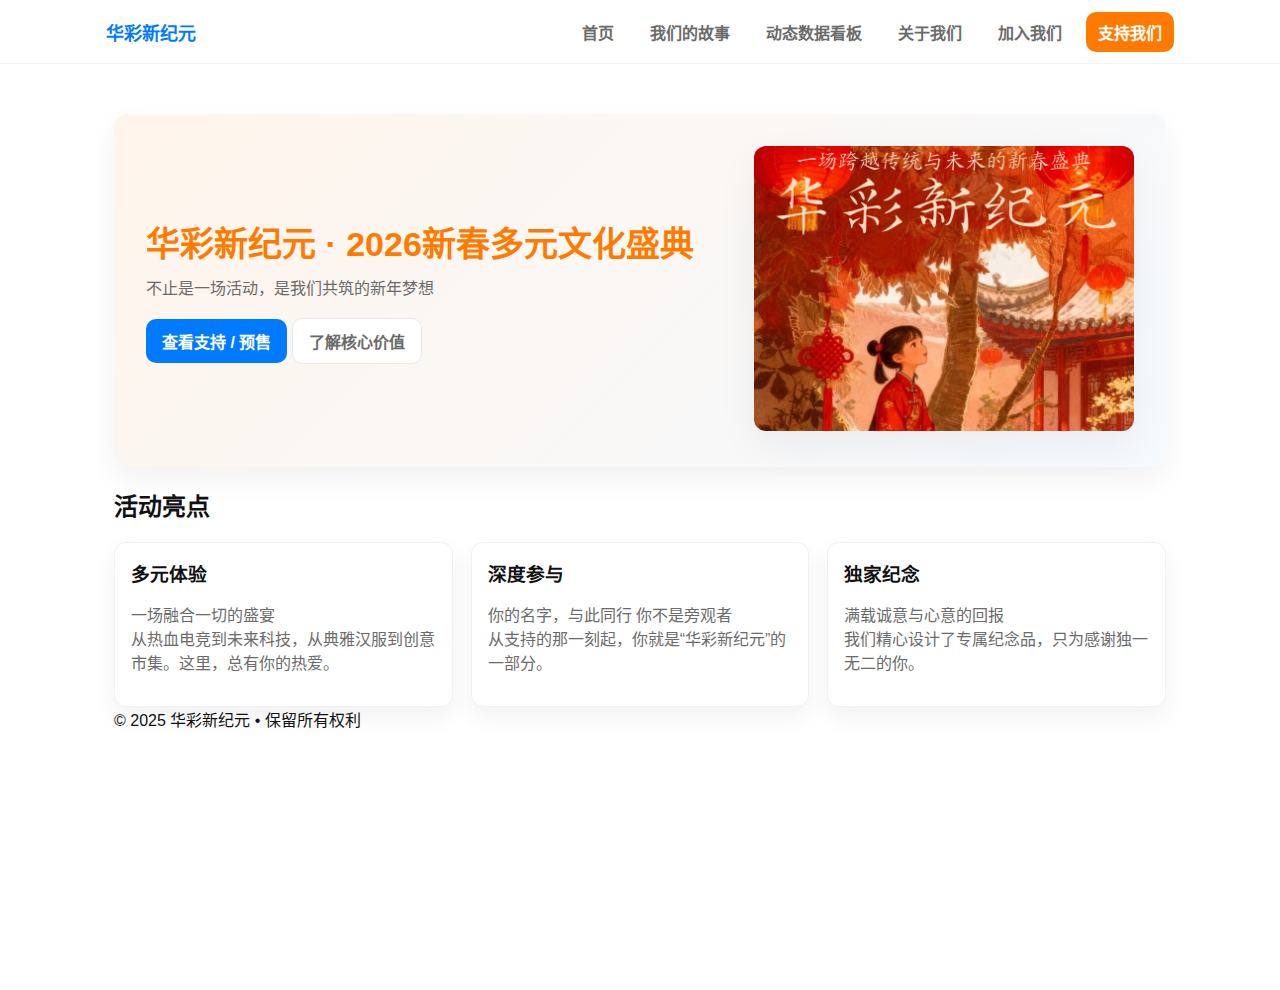
<file: index.html>
<!doctype html>
<html lang="zh-CN">
<head>
    <meta charset="utf-8" />
    <meta name="viewport" content="width=device-width,initial-scale=1" />
    <title>华彩新纪元</title>
    <link rel="stylesheet" href="assets/css/style.css" />
    <script src="assets/js/main.js" defer></script>
</head>
<body>
    <header class="topbar">
        <div class="container topbar-inner">
            <div class="brand">华彩新纪元</div>

            <nav class="nav" aria-label="主导航">
                <a href="index.html" class="nav-link">首页</a>
                <a href="core.html" class="nav-link">我们的故事</a>
                <a href="dashboard.html" class="nav-link">动态数据看板</a>
                <a href="join.html" class="nav-link">关于我们</a>
                <a href="about.html" class="nav-link">加入我们</a>
                <a href="support.html" class="nav-link primary">支持我们</a>
            </nav>

            <button id="nav-toggle" class="nav-toggle" aria-label="打开导航">☰</button>
        </div>
    </header>

    <main class="container main">
        <section class="hero">
            <div class="hero-text">
                <h1>华彩新纪元 · 2026新春多元文化盛典</h1>
                <p class="lead">不止是一场活动，是我们共筑的新年梦想</p>
                <div class="hero-actions">
                    <a class="btn btn-primary" href="support.html">查看支持 / 预售</a>
                    <a class="btn btn-ghost" href="core.html">了解核心价值</a>
                </div>
            </div>
            <div class="hero-image">
                <img src="assets/img/theme.png" alt="活动占位图" />
            </div>
        </section>

        <section class="features" aria-labelledby="features-title">
            <h2 id="features-title">活动亮点</h2>
            <div class="grid">
                <article class="card">
                    <h3>多元体验</h3>
                    <p class="muted">一场融合一切的盛宴<br>从热血电竞到未来科技，从典雅汉服到创意市集。这里，总有你的热爱。</p>
                </article>
                <article class="card">
                    <h3>深度参与</h3>
                    <p class="muted">你的名字，与此同行 你不是旁观者<br>从支持的那一刻起，你就是“华彩新纪元”的一部分。</p>
                </article>
                <article class="card">
                    <h3>独家纪念</h3>
                    <p class="muted">满载诚意与心意的回报<br>我们精心设计了专属纪念品，只为感谢独一无二的你。</p>
                </article>
            </div>
        </section>

        <footer class="footer">
            © 2025 华彩新纪元 • 保留所有权利
        </footer>
    </main>
</body>

</html>
</file>
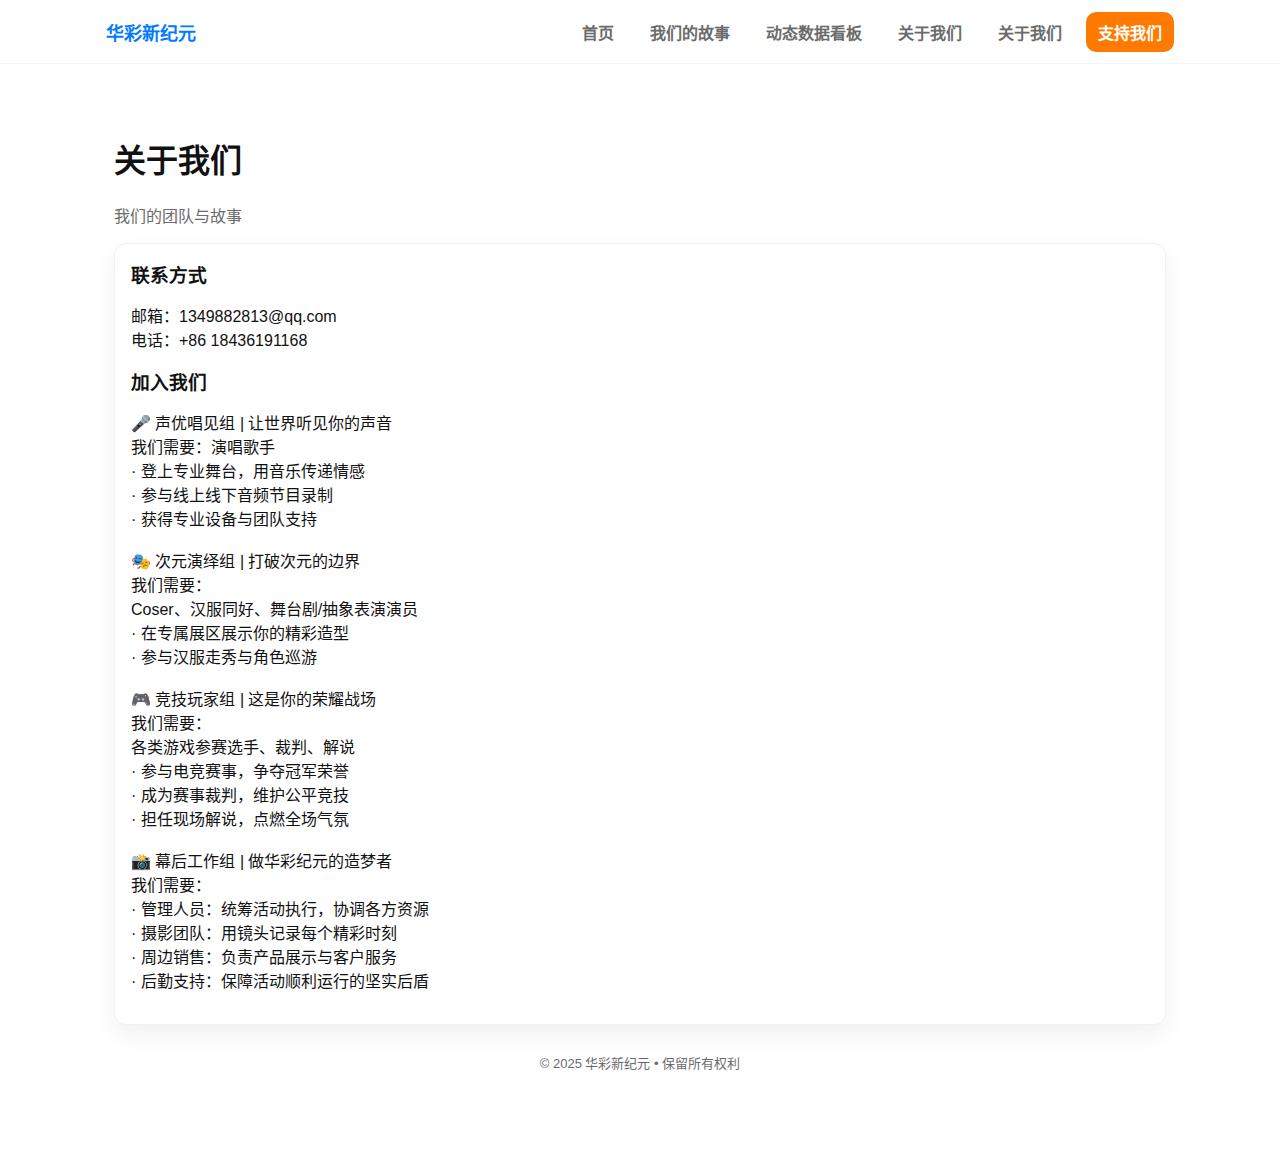
<file: about.html>
<!doctype html>
<html lang="zh-CN">
<head>
    <meta charset="utf-8" />
    <meta name="viewport" content="width=device-width,initial-scale=1" />
    <title>关于我们 - 华彩新纪元</title>
    <link rel="stylesheet" href="assets/css/style.css" />
    <script src="assets/js/main.js" defer></script>
<style>
    /* Footer */
.footer{margin-top:28px;color:var(--muted);font-size:13px;text-align:center;padding-bottom:40px}
</style>
</head>
<body>
    <header class="topbar">
        <div class="container topbar-inner">
            <div class="brand">华彩新纪元</div>
            <nav class="nav" aria-label="主导航">
                <a href="index.html" class="nav-link">首页</a>
                <a href="core.html" class="nav-link">我们的故事</a>
                <a href="dashboard.html" class="nav-link">动态数据看板</a>
                <a href="join.html" class="nav-link">关于我们</a>
                <a href="about.html" class="nav-link">关于我们</a>
                <a href="support.html" class="nav-link primary">支持我们</a>
                
            </nav>
            <button id="nav-toggle" class="nav-toggle" aria-label="打开导航">☰</button>
        </div>
    </header>

    <main class="container main">
        <section>
            <h1 class="page-title">关于我们</h1>
            <p class="muted">我们的团队与故事</p>

            <div class="card" style="margin-top:16px;">
                <h3>联系方式</h3>
                <p>邮箱：1349882813@qq.com<br>电话：+86 18436191168</p>
                <h3>加入我们</h3>
                <p>🎤 声优唱见组 | 让世界听见你的声音
                    <br>我们需要：演唱歌手
                    <br>· 登上专业舞台，用音乐传递情感
                    <br>· 参与线上线下音频节目录制<br>· 获得专业设备与团队支持
                    <br>
                    <br>🎭 次元演绎组 | 打破次元的边界
                    <br>我们需要：
                    <br>Coser、汉服同好、舞台剧/抽象表演演员
                    <br>· 在专属展区展示你的精彩造型
                    <br>· 参与汉服走秀与角色巡游
                    <br>
                    <br>🎮 竞技玩家组 | 这是你的荣耀战场
                    <br>我们需要：
                    <br>各类游戏参赛选手、裁判、解说
<br>· 参与电竞赛事，争夺冠军荣誉
<br>· 成为赛事裁判，维护公平竞技
<br>· 担任现场解说，点燃全场气氛
<br>
<br>📸 幕后工作组 | 做华彩纪元的造梦者
<br>我们需要：
<br>· 管理人员：统筹活动执行，协调各方资源
<br>· 摄影团队：用镜头记录每个精彩时刻
<br>· 周边销售：负责产品展示与客户服务
<br>· 后勤支持：保障活动顺利运行的坚实后盾</p>
            </div>
        </section>

        <footer class="footer">© 2025 华彩新纪元 • 保留所有权利</footer>
    </main>
</body>
</html>
</file>
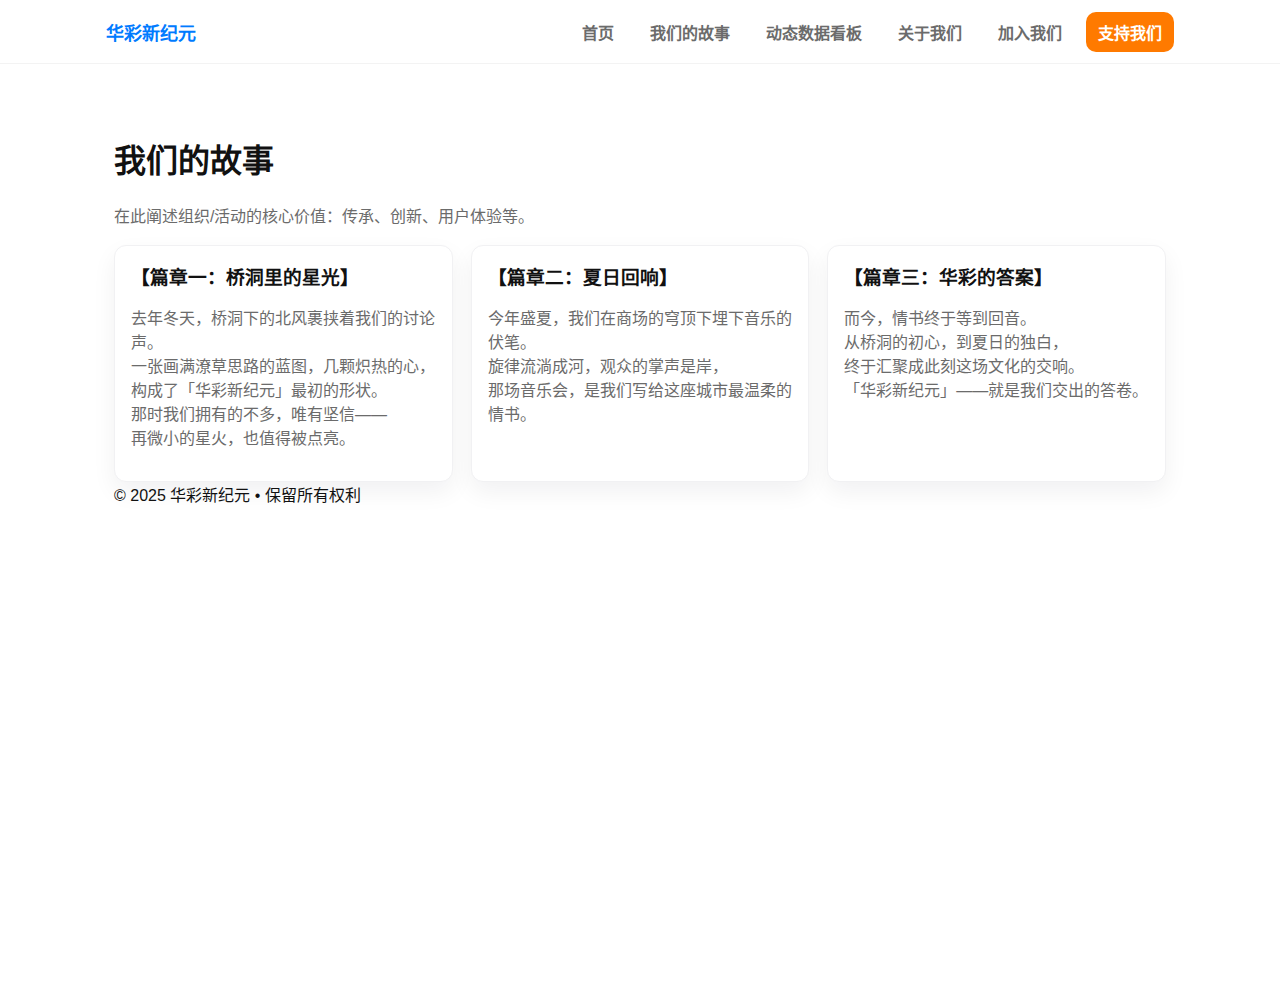
<file: core.html>
<!doctype html>
<html lang="zh-CN">
<head>
    <meta charset="utf-8" />
    <meta name="viewport" content="width=device-width,initial-scale=1" />
    <title>核心价值 - 华彩新纪元</title>
    <link rel="stylesheet" href="assets/css/style.css" />
    <script src="assets/js/main.js" defer></script>
</head>
<body>
    <header class="topbar">
        <div class="container topbar-inner">
            <div class="brand">华彩新纪元</div>
            <nav class="nav" aria-label="主导航">
                <a href="index.html" class="nav-link">首页</a>
                <a href="core.html" class="nav-link">我们的故事</a>
                <a href="dashboard.html" class="nav-link">动态数据看板</a>
                <a href="join.html" class="nav-link">关于我们</a>
                <a href="about.html" class="nav-link">加入我们</a>
                <a href="support.html" class="nav-link primary">支持我们</a>
            </nav>
            <button id="nav-toggle" class="nav-toggle" aria-label="打开导航">☰</button>
        </div>
    </header>

    <main class="container main">
        <section>
            <h1 class="page-title">我们的故事</h1>
            <p class="muted">在此阐述组织/活动的核心价值：传承、创新、用户体验等。</p>

            <div class="grid" style="margin-top:18px;">
                <article class="card"><h3>【篇章一：桥洞里的星光】</h3><p class="muted">
                    去年冬天，桥洞下的北风裹挟着我们的讨论声。
                    <br>一张画满潦草思路的蓝图，几颗炽热的心，
                    <br>构成了「华彩新纪元」最初的形状。
                    <br>那时我们拥有的不多，唯有坚信——
                    <br>再微小的星火，也值得被点亮。</p></article>
                <article class="card"><h3>【篇章二：夏日回响】</h3><p class="muted">今年盛夏，我们在商场的穹顶下埋下音乐的伏笔。
                     <br>旋律流淌成河，观众的掌声是岸，
                     <br>那场音乐会，是我们写给这座城市最温柔的情书。</p></article>
                <article class="card"><h3>【篇章三：华彩的答案】</h3><p class="muted">而今，情书终于等到回音。
                    <br>从桥洞的初心，到夏日的独白，
                    <br>终于汇聚成此刻这场文化的交响。
                    <br>「华彩新纪元」——就是我们交出的答卷。</p></article>
            </div>
        </section>



        <footer class="footer">© 2025 华彩新纪元 • 保留所有权利</footer>
    </main>
</body>
</html>
</file>
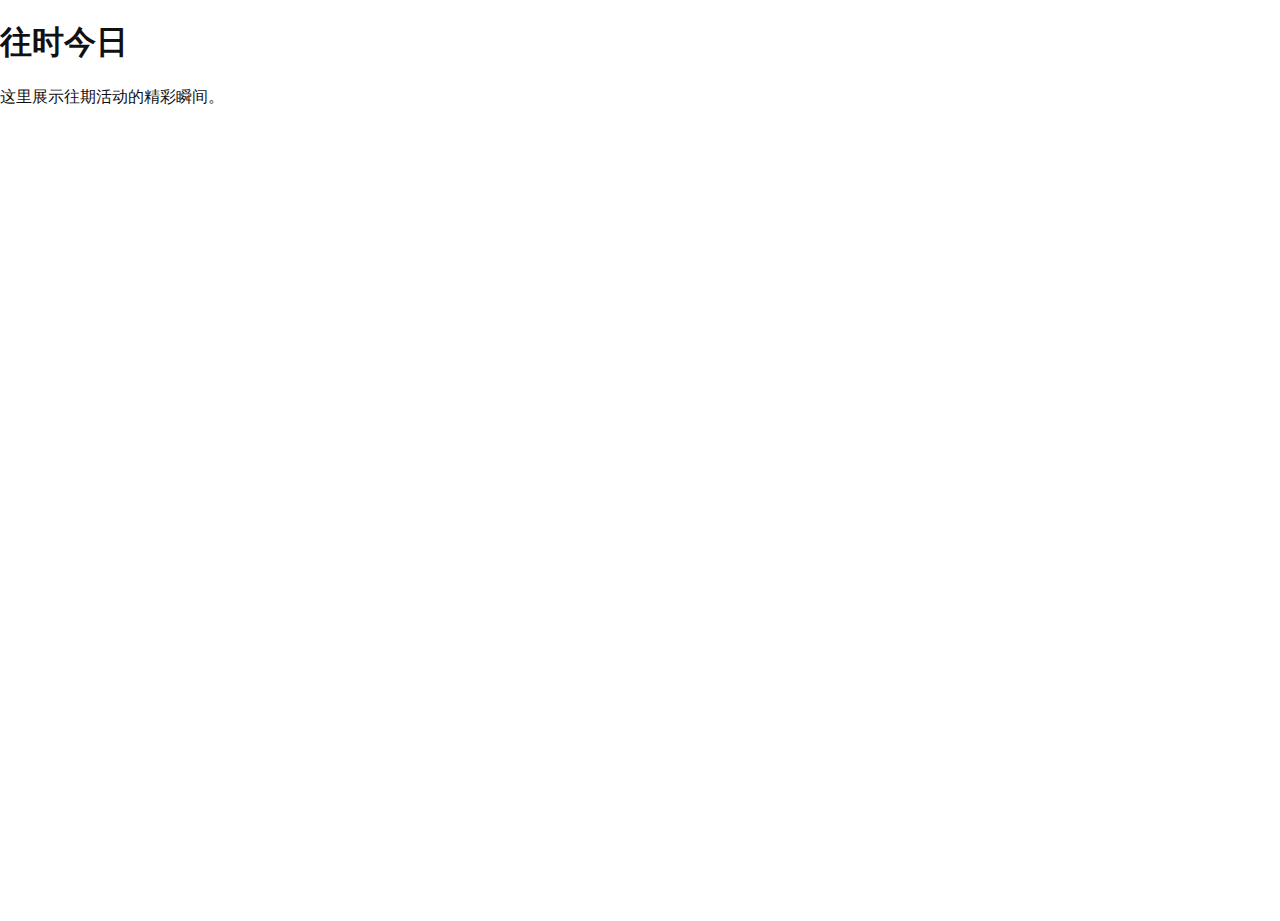
<file: gallery.html>
<!DOCTYPE html>
<html lang="zh">
<head>
<meta charset="UTF-8">
<title>往时今日 - 华彩新纪元</title>
<link rel="stylesheet" href="assets/css/style2.css">
</head>
<body>
<header><h1>往时今日</h1></header>
<main>
  <p>这里展示往期活动的精彩瞬间。</p>
  <div id="gallery"></div>
</main>
</body>
</html>
</file>
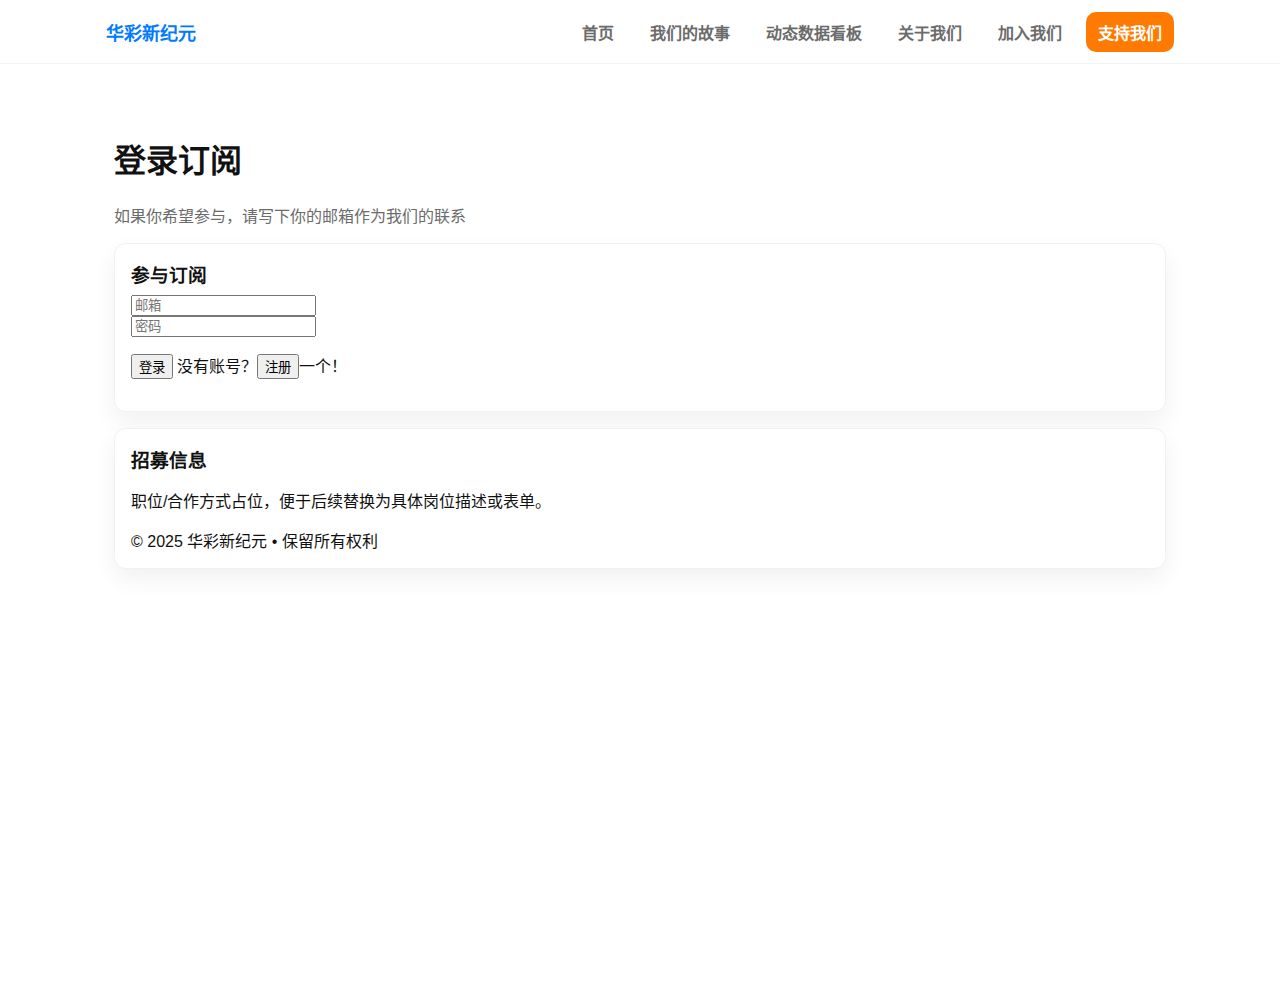
<file: join.html>
<!doctype html>
<html lang="zh-CN">
<head>
    <meta charset="utf-8" />
    <meta name="viewport" content="width=device-width,initial-scale=1" />
    <title>加入我们 - 华彩新纪元</title>
    <link rel="stylesheet" href="assets/css/style.css" />
    <script src="assets/js/main.js" defer></script>
</head>
<body>
    <header class="topbar">
        <div class="container topbar-inner">
            <div class="brand">华彩新纪元</div>
            <nav class="nav" aria-label="主导航">
                <a href="index.html" class="nav-link">首页</a>
                <a href="core.html" class="nav-link">我们的故事</a>
                <a href="dashboard.html" class="nav-link">动态数据看板</a>
                <a href="about.html" class="nav-link">关于我们</a>
                <a href="join.html" class="nav-link">加入我们</a>
                <a href="support.html" class="nav-link primary">支持我们</a>
            </nav>
            <button id="nav-toggle" class="nav-toggle" aria-label="打开导航">☰</button>
        </div>
    </header>

    <main class="container main">
        <section>
            <h1 class="page-title">登录订阅</h1>
            <p class="muted">如果你希望参与，请写下你的邮箱作为我们的联系</p>

            
 <div class="card" style="margin-top:16px;">
     <h3>参与订阅</h3>           
     <main>
<form id="login-form">
    <input id="login-email" placeholder="邮箱" required><br>
  <input id="login-password" type="password" placeholder="密码" required><br>
  <p><button type="submit">登录</button>         没有账号？<button type="register">注册</button>一个！</p>
</form>
            </div>
             </section> 
        <div class="card" style="margin-top:16px;">
                <h3>招募信息</h3>
                <p>职位/合作方式占位，便于后续替换为具体岗位描述或表单。</p>
            <div>     
        </section>
        <footer class="footer">© 2025 华彩新纪元 • 保留所有权利</footer>
    </main>
</body>
</html>
</file>
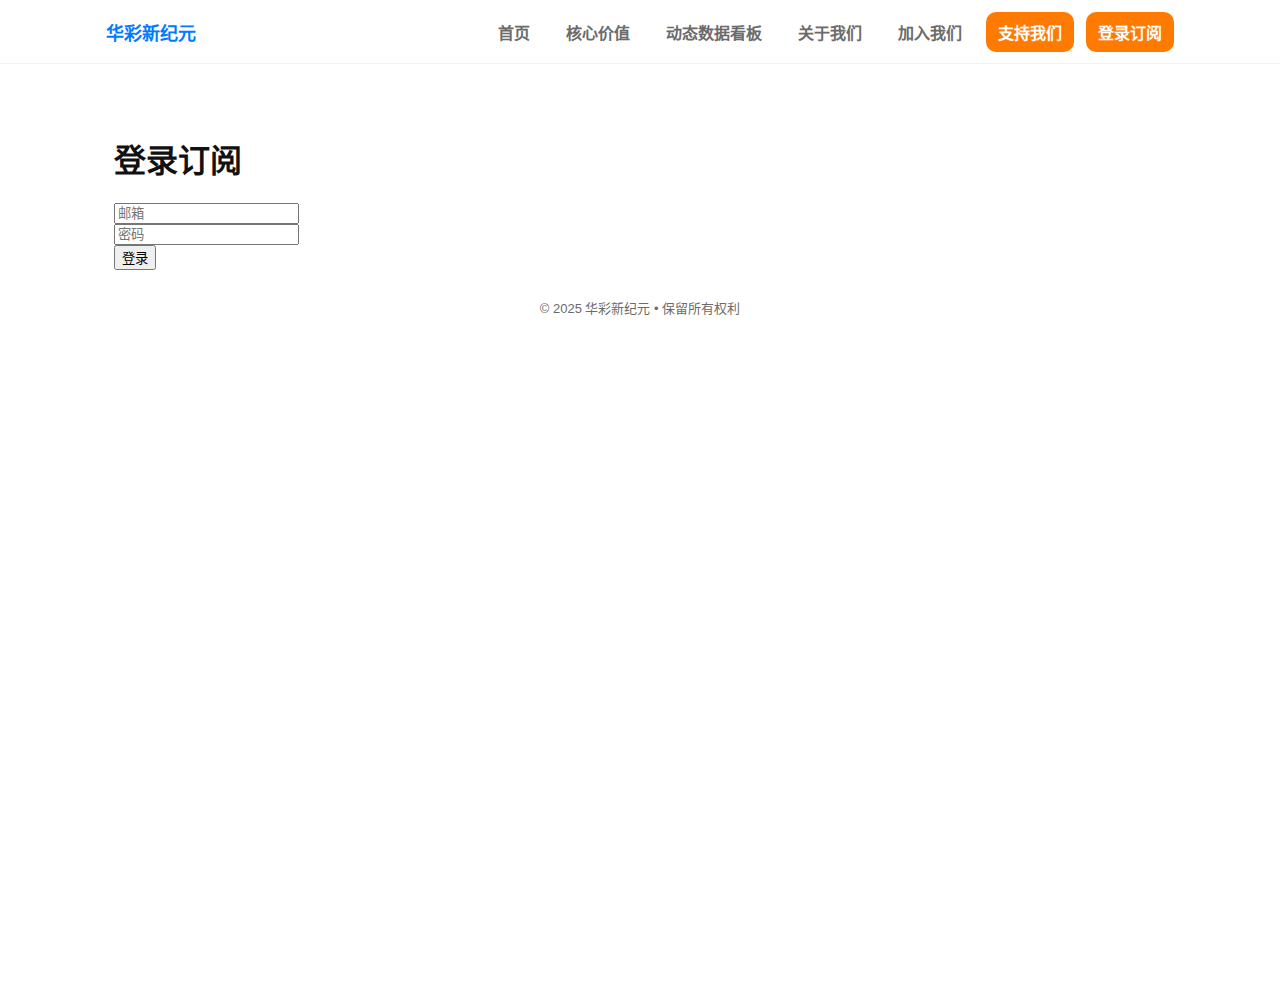
<file: login.html>
<!DOCTYPE html>
<html lang="zh-CN">
<head>
  <meta charset="UTF-8">
  <meta name="viewport" content="width=device-width,initial-scale=1" />
  <title>登录 - 华彩新纪元</title>
  <link rel="stylesheet" href="assets/css/style2.css">
  <script defer src="assets/js/auth.js"></script>
</head>
  <body>
<body>
    <header class="topbar">
        <div class="container topbar-inner">
            <div class="brand">华彩新纪元</div>
            <nav class="nav" aria-label="主导航">
                <a href="index.html" class="nav-link">首页</a>
                <a href="core.html" class="nav-link">核心价值</a>
                <a href="dashboard.html" class="nav-link">动态数据看板</a>
                <a href="about.html" class="nav-link">关于我们</a>
                <a href="join.html" class="nav-link">加入我们</a>
                <a href="support.html" class="nav-link primary">支持我们</a>
                <a href="support.html" class="nav-link primary">登录订阅</a>
            </nav>
            <button id="nav-toggle" class="nav-toggle" aria-label="打开导航">☰</button>
        </div>
    </header>
<main class="container main">
        <section>
            <h1 class="page-title">登录订阅</h1>
<main>
<form id="login-form">
  <input id="login-email" placeholder="邮箱" required><br>
  <input id="login-password" type="password" placeholder="密码" required><br>
  <button type="submit">登录</button>
</form>
             <footer class="footer">© 2025 华彩新纪元 • 保留所有权利</footer>
    </main>
</body>
</html>
</file>
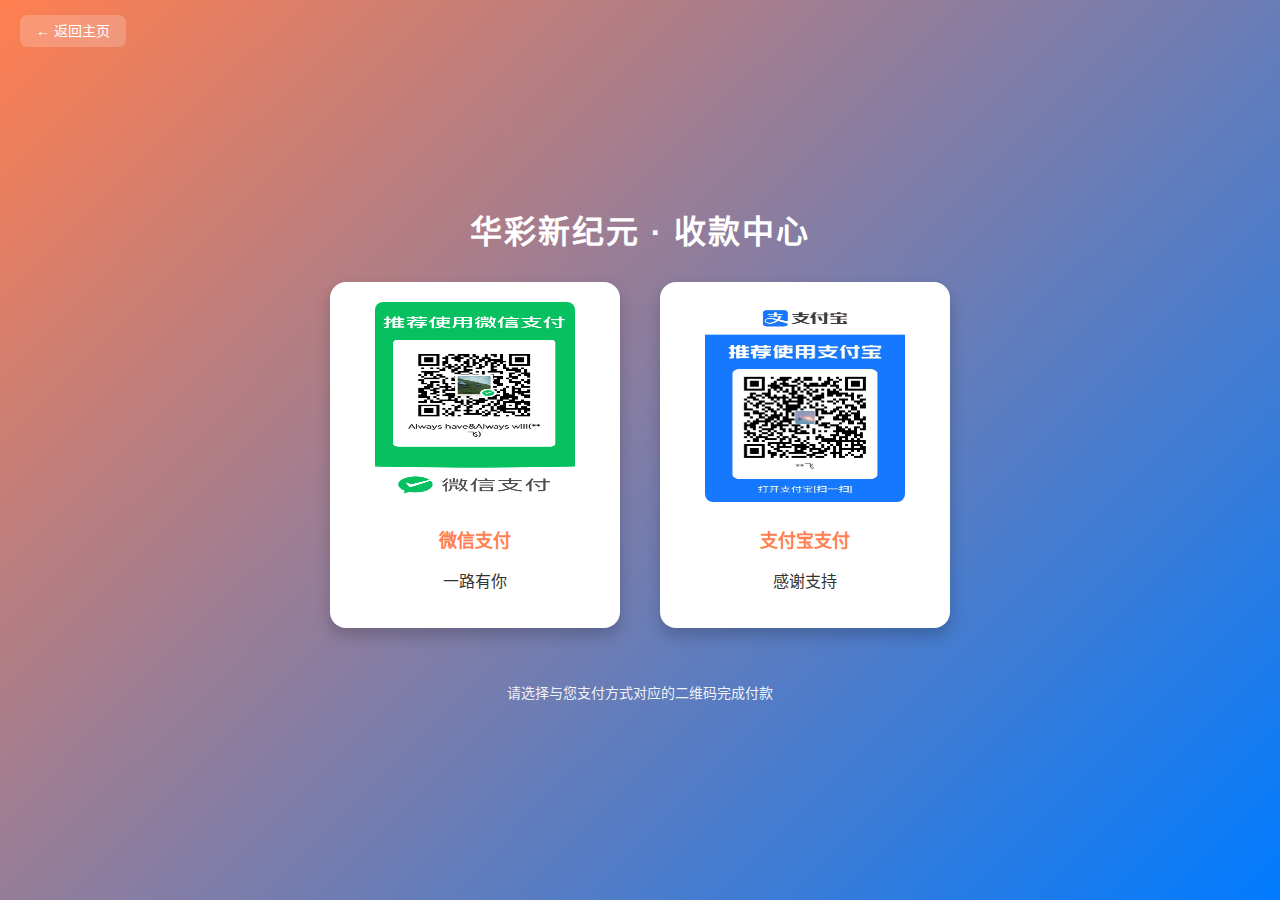
<file: payment.html>
<!DOCTYPE html>
<html lang="zh-CN">
<head>
  <meta charset="UTF-8" />
  <meta name="viewport" content="width=device-width, initial-scale=1.0">
  <title>收款中心 | 华彩新纪元</title>
  <style>
    body {
      margin: 0;
      font-family: 'Segoe UI', 'PingFang SC', sans-serif;
      background: linear-gradient(135deg, #ff7f50 0%, #007bff 100%);
      min-height: 100vh;
      display: flex;
      flex-direction: column;
      align-items: center;
      justify-content: center;
      color: #fff;
    }

    header {
      position: absolute;
      top: 20px;
      left: 20px;
    }

    header a {
      text-decoration: none;
      color: #fff;
      background-color: rgba(255,255,255,0.2);
      padding: 8px 16px;
      border-radius: 8px;
      font-size: 14px;
      transition: 0.3s;
    }

    header a:hover {
      background-color: rgba(255,255,255,0.4);
    }

    h1 {
      text-align: center;
      font-size: 2em;
      margin-bottom: 30px;
      letter-spacing: 2px;
    }

    .qr-container {
      display: flex;
      gap: 40px;
      justify-content: center;
      align-items: flex-start;
      flex-wrap: wrap;
    }

    .qr-box {
      background: #fff;
      border-radius: 16px;
      padding: 20px;
      box-shadow: 0 8px 16px rgba(0,0,0,0.2);
      color: #333;
      width: 250px;
      text-align: center;
      transition: transform 0.3s ease;
    }

    .qr-box:hover {
      transform: translateY(-5px);
    }

    .qr-box img {
      width: 200px;
      height: 200px;
      border-radius: 8px;
      margin-bottom: 12px;
    }

    .qr-box h2 {
      margin: 8px 0;
      font-size: 18px;
      color: #ff7f50;
    }

    footer {
      margin-top: 40px;
      text-align: center;
      font-size: 14px;
      opacity: 0.9;
    }

    @media (max-width: 600px) {
      .qr-container {
        flex-direction: column;
        gap: 24px;
      }
    }
  </style>
</head>
<body>
  <header>
    <a href="index.html">← 返回主页</a>
  </header>

  <h1>华彩新纪元 · 收款中心</h1>

  <div class="qr-container">
    <div class="qr-box">
      <img src="assets/img/wechat_qr.png" alt="微信收款码">
      <h2>微信支付</h2>
      <p>一路有你</p>
    </div>

    <div class="qr-box">
      <img src="assets/img/alipay_qr.png" alt="支付宝收款码">
      <h2>支付宝支付</h2>
      <p>感谢支持</p>
    </div>
  </div>

  <footer>
    <p>请选择与您支付方式对应的二维码完成付款</p>
  </footer>
</body>
</html>
</file>
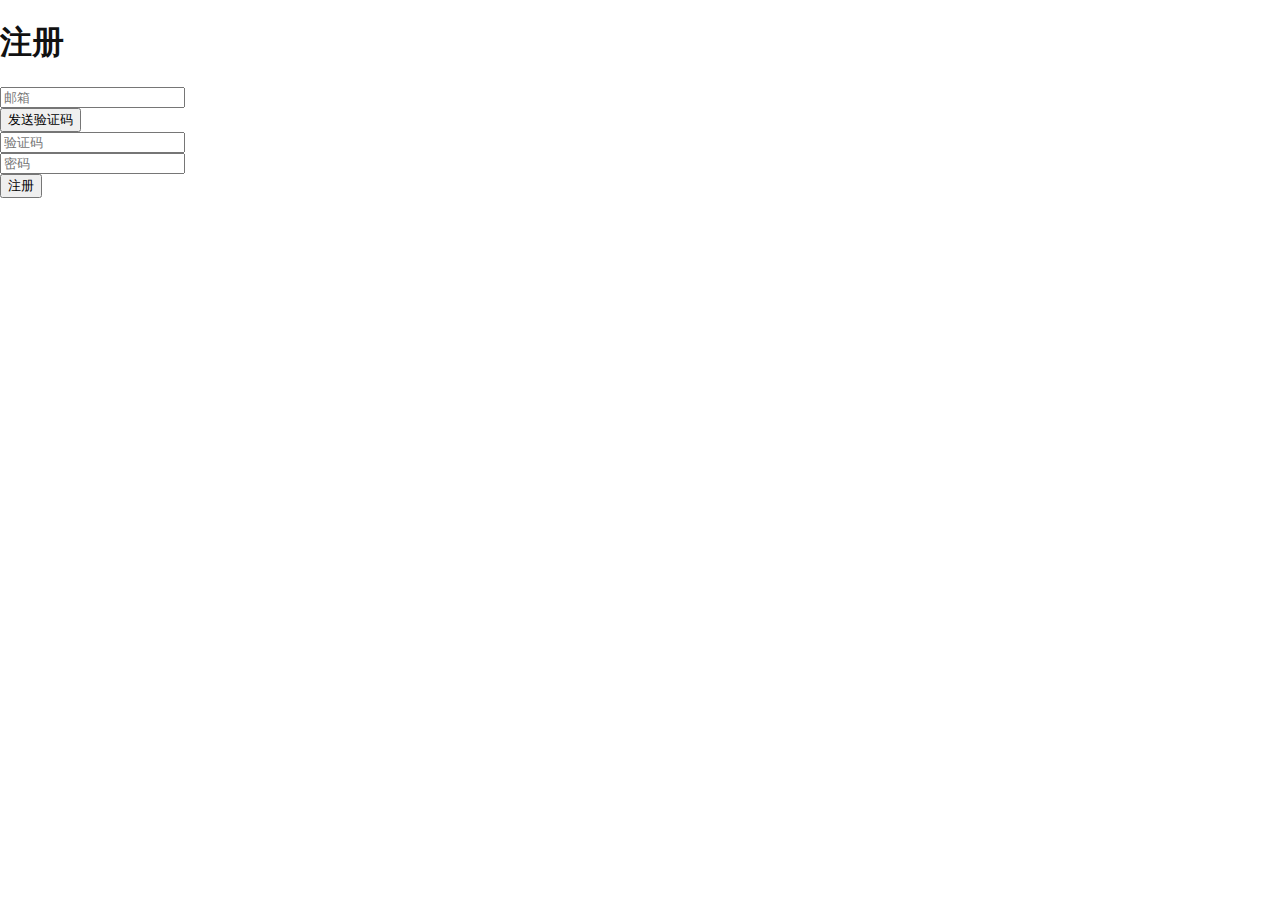
<file: register.html>
<!DOCTYPE html>
<html lang="zh">
<head><meta charset="UTF-8"><title>注册 - 华彩新纪元</title><link rel="stylesheet" href="assets/css/style2.css"><script defer src="assets/js/auth.js"></script></head>
<body>
<header><h1>注册</h1></header>
<main>
<form id="register-form">
  <input id="register-email" placeholder="邮箱" required><br>
  <button id="send-code" type="button">发送验证码</button><br>
  <input id="email-code" placeholder="验证码" required><br>
  <input id="register-password" type="password" placeholder="密码" required><br>
  <button type="submit">注册</button>
</form>
</main>
</body>
</html>
</file>
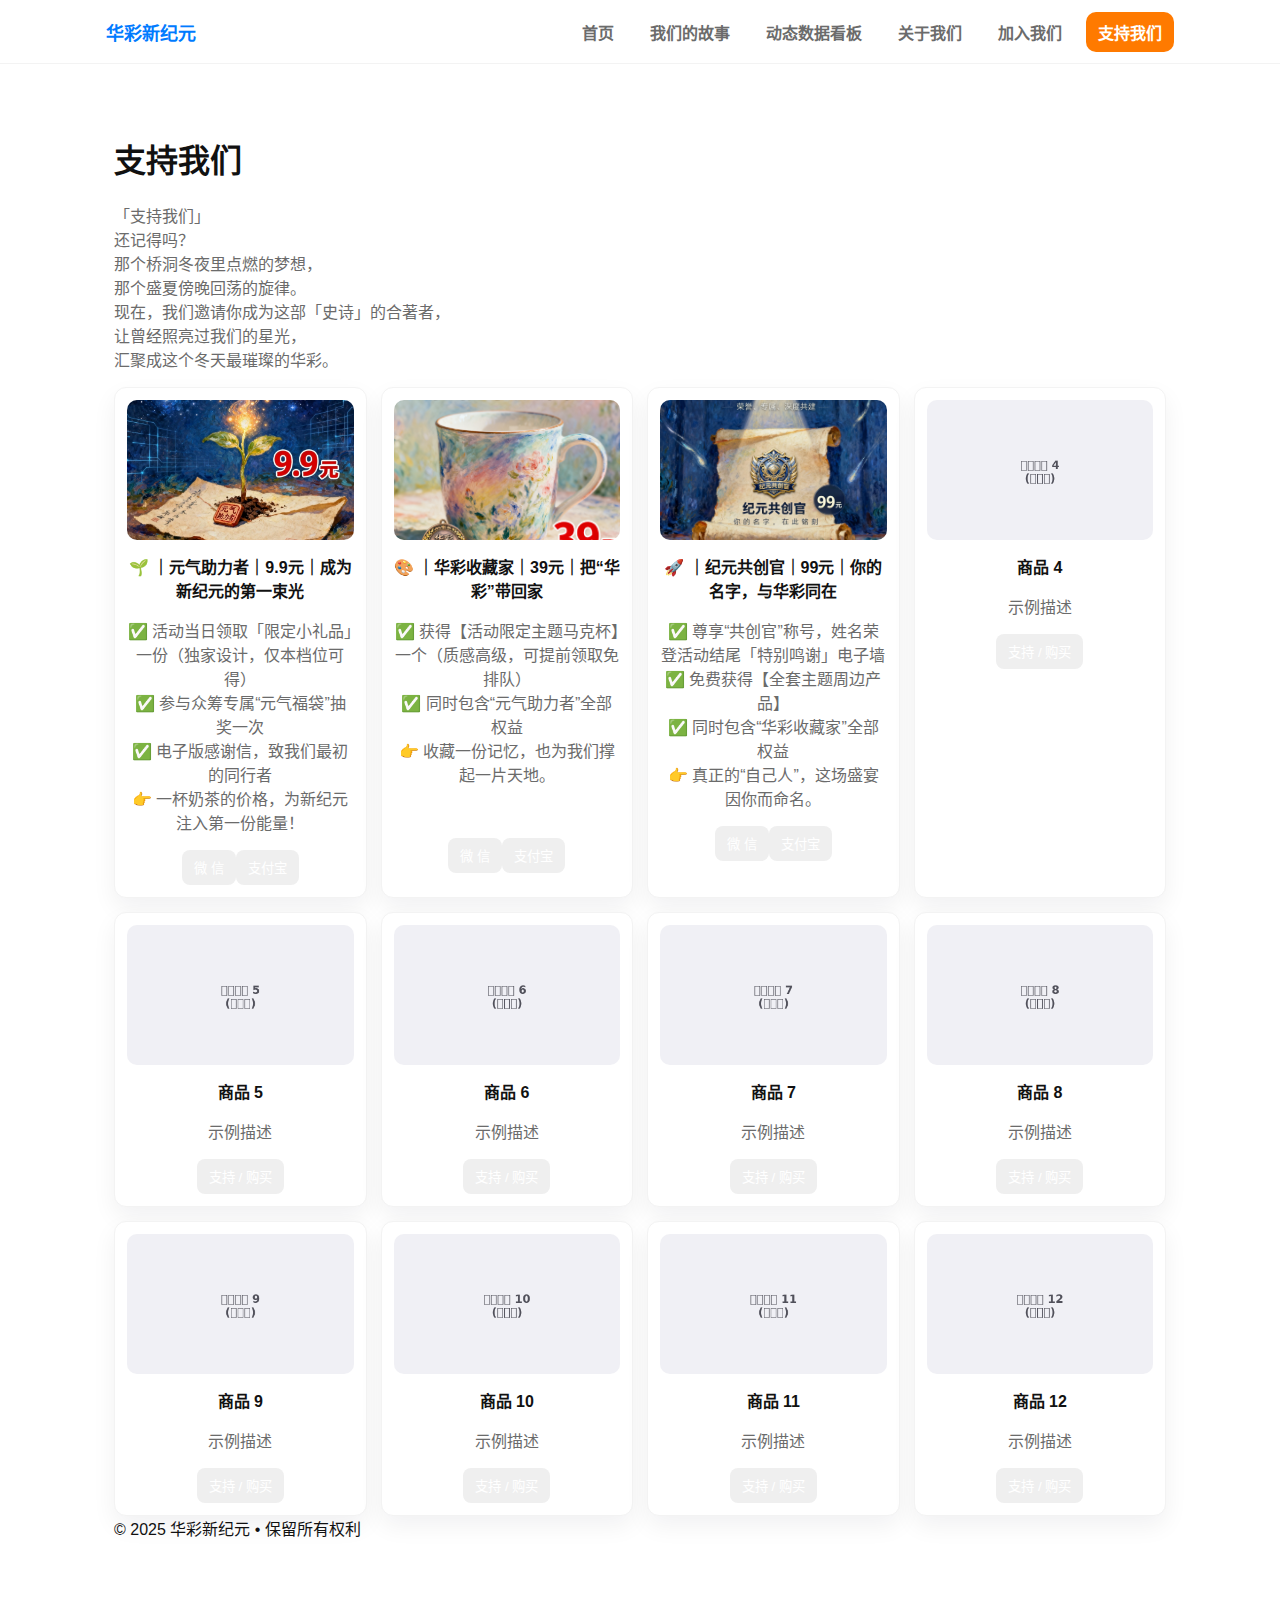
<file: support.html>
<!doctype html>
<html lang="zh-CN">
<head>
    <meta charset="utf-8" />
    <meta name="viewport" content="width=device-width,initial-scale=1" />
    <title>支持我们 - 华彩新纪元</title>
    <link rel="stylesheet" href="assets/css/style.css" />
    <script src="assets/js/main.js" defer></script>
</head>
<body>
    <header class="topbar">
        <div class="container topbar-inner">
            <div class="brand">华彩新纪元</div>
            <nav class="nav" aria-label="主导航">
                <a href="index.html" class="nav-link">首页</a>
                <a href="core.html" class="nav-link">我们的故事</a>
                <a href="dashboard.html" class="nav-link">动态数据看板</a>
                <a href="about.html" class="nav-link">关于我们</a>
                <a href="join.html" class="nav-link">加入我们</a>
                <a href="support.html" class="nav-link primary">支持我们</a>
            </nav>
            <button id="nav-toggle" class="nav-toggle" aria-label="打开导航">☰</button>
        </div>
    </header>

    <main class="container main">
        <section>
            <h1 class="page-title">支持我们</h1>
            <p class="muted">「支持我们」
<br>还记得吗？
<br>那个桥洞冬夜里点燃的梦想，
<br>那个盛夏傍晚回荡的旋律。
<br>现在，我们邀请你成为这部「史诗」的合著者，
<br>让曾经照亮过我们的星光，
<br>汇聚成这个冬天最璀璨的华彩。</p>

            <div class="product-grid" style="margin-top:16px;">
                <!-- 12 个商品卡位 -->
                <div class="product-card"><img src="assets/img/75dd5dfdfee939ea49be8995ca75a657.JPG" alt="商品1"><h4>🌱 ｜元气助力者｜9.9元｜成为新纪元的第一束光</h4><p class="muted">✅ 活动当日领取「限定小礼品」一份（独家设计，仅本档位可得）<br>✅ 参与众筹专属“元气福袋”抽奖一次<br>✅ 电子版感谢信，致我们最初的同行者<br>👉 一杯奶茶的价格，为新纪元注入第一份能量！</p><button class="buy-button-green">微  信</button><button class="buy-button-blue">支付宝</button></div>
                <div class="product-card"><img src="assets/img/7b1259e9aff9375ccf90567460d1ea92.png" alt="商品2"><h4>🎨 ｜华彩收藏家｜39元｜把“华彩”带回家</h4><p class="muted">✅ 获得【活动限定主题马克杯】一个（质感高级，可提前领取免排队）<br>✅ 同时包含“元气助力者”全部权益<br>👉 收藏一份记忆，也为我们撑起一片天地。<br><br><br></p><button type="wx" class="pay-button">微  信</button><button type="zfb" class="buy-button">支付宝</button></div>
                <div class="product-card"><img src="assets/img/9638c5189b86576d87227b1e876d9339.JPG" alt="商品3"><h4>🚀 ｜纪元共创官｜99元｜你的名字，与华彩同在</h4><p class="muted">✅ 尊享“共创官”称号，姓名荣登活动结尾「特别鸣谢」电子墙<br>✅ 免费获得【全套主题周边产品】<br>✅ 同时包含“华彩收藏家”全部权益<br>👉 真正的“自己人”，这场盛宴因你而命名。</p><button class="buy-button">微  信</button><button class="buy-button">支付宝</button></div>
                <div class="product-card"><img src="assets/img/placeholder_4.png" alt="商品4"><h4>商品 4</h4><p class="muted">示例描述</p><button class="buy-button">支持 / 购买</button></div>
                <div class="product-card"><img src="assets/img/placeholder_5.png" alt="商品5"><h4>商品 5</h4><p class="muted">示例描述</p><button class="buy-button">支持 / 购买</button></div>
                <div class="product-card"><img src="assets/img/placeholder_6.png" alt="商品6"><h4>商品 6</h4><p class="muted">示例描述</p><button class="buy-button">支持 / 购买</button></div>
                <div class="product-card"><img src="assets/img/placeholder_7.png" alt="商品7"><h4>商品 7</h4><p class="muted">示例描述</p><button class="buy-button">支持 / 购买</button></div>
                <div class="product-card"><img src="assets/img/placeholder_8.png" alt="商品8"><h4>商品 8</h4><p class="muted">示例描述</p><button class="buy-button">支持 / 购买</button></div>
                <div class="product-card"><img src="assets/img/placeholder_9.png" alt="商品9"><h4>商品 9</h4><p class="muted">示例描述</p><button class="buy-button">支持 / 购买</button></div>
                <div class="product-card"><img src="assets/img/placeholder_10.png" alt="商品10"><h4>商品 10</h4><p class="muted">示例描述</p><button class="buy-button">支持 / 购买</button></div>
                <div class="product-card"><img src="assets/img/placeholder_11.png" alt="商品11"><h4>商品 11</h4><p class="muted">示例描述</p><button class="buy-button">支持 / 购买</button></div>
                <div class="product-card"><img src="assets/img/placeholder_12.png" alt="商品12"><h4>商品 12</h4><p class="muted">示例描述</p><button class="buy-button">支持 / 购买</button></div>
            </div>
        </section>

        <footer class="footer">© 2025 华彩新纪元 • 保留所有权利</footer>
    </main>
</body>
</html>
</file>
<file: assets/css/style.css>
:root{
  --orange:#FF7A00;
  --blue:#007BFF;
  --bg:#FFFFFF;
  --muted:#6b6b6b;
  --white:#ffffff00
  --green:#00ff00
  --glass: rgba(255,255,255,0.8);
  --card-shadow: rgba(20,20,30,0.06);
}

/* Base reset */
*{box-sizing:border-box}
html,body{height:100%;margin:0;background:var(--bg);color:#111;font-family: "Inter","SF Pro Text","Noto Sans","Microsoft YaHei",Arial,sans-serif;-webkit-font-smoothing:antialiased}
a{color:inherit;text-decoration:none}

/* Container */
.container{max-width:1100px;margin:0 auto;padding:24px}

/* Topbar */
.topbar{position:fixed;top:0;left:0;right:0;height:64px;background:#fff;z-index:60;border-bottom:1px solid #f3f3f3}
.topbar-inner{display:flex;align-items:center;justify-content:space-between;gap:12px;max-width:1100px;margin:0 auto;padding:0 16px;height:64px}
.brand{font-weight:700;color:var(--blue);font-size:18px}

/* Nav */
.nav{display:flex;gap:12px;align-items:center}
.nav-link{padding:8px 12px;border-radius:10px;color:var(--muted);font-weight:600}
.nav-link:hover{background:rgba(0,0,0,0.04);color:#111}
.nav-link.primary{background:var(--orange);color:#fff}
.nav-toggle{display:none}

/* Main */
.main{margin-top:90px;padding-bottom:60px}

/* Hero */
.hero{display:flex;gap:20px;align-items:center;padding:32px;border-radius:14px;background:linear-gradient(135deg, rgba(255,122,0,0.08), rgba(0,123,255,0.04));box-shadow:0 12px 30px var(--card-shadow)}
.hero-text{flex:1;min-width:220px}
.hero h1{margin:0;color:var(--orange);font-size:34px}
.lead{color:var(--muted);margin-top:10px;line-height:1.6}
.hero-image{width:380px;min-width:180px}
.hero-image img{width:100%;height:auto;border-radius:12px;box-shadow:0 14px 40px rgba(20,20,30,0.06)}

/* Buttons */
.btn{display:inline-block;padding:10px 16px;border-radius:10px;font-weight:700}
.btn-primary{background:var(--blue);color:#fff}
.btn-ghost{background:#fff;border:1px solid #e9e9eb;color:var(--muted)}

/* Grid & cards */
.grid{display:grid;grid-template-columns:repeat(auto-fit,minmax(220px,1fr));gap:18px;margin-top:16px}
.card{background:#fff;padding:16px;border-radius:12px;border:1px solid #f1f1f3;box-shadow:0 10px 24px var(--card-shadow)}
.card h3{margin:0 0 8px}
.muted{color:var(--muted)}

/* Product grid */
.product-grid{display:grid;grid-template-columns:repeat(auto-fit,minmax(200px,1fr));gap:14px}
.product-card{background:#fff;border-radius:12px;padding:12px;text-align:center;border:1px solid #f3f3f3;box-shadow:0 10px 24px var(--card-shadow)}
.product-card img{width:100%;height:140px;object-fit:cover;border-radius:10px}
.product-card h4{margin:10px 0 6px}
.buy-button, .product-card button{background:linear-gradient:(green 50%,blue 50%);color:#fff;border:0;padding:8px 12px;border-radius:8px;cursor:pointer}
.buy-button:hover, .product-card button:hover{background:linear-gradient:(#00ff00 50%,#005bb5 50%）}

/* Footer */
.footer{margin-top:28px;color:var(--muted);font-size:13px;text-align:center;padding-bottom:40px}

/* Responsive */
@media (max-width:1000px){
  .hero-image{display:none}
  .hero{padding:20px}
}
@media (max-width:768px){
  .nav{display:none}
  .nav-toggle{display:block}
  .nav-toggle{background:#ffffff00;border: 0;font-size:30px;}
  .topbar-inner{padding:0 12px}
  .container{padding:12px}
  .product-card img{height:120px}
  .product-grid{grid-template-columns:repeat(2,1fr)}
}
@media (max-width:480px){
  .hero h1{font-size:22px}
  .product-grid{grid-template-columns:1fr 1fr}
  .product-card img{height:100px}
}

.dashboard {
  margin-top: 100px;
  padding: 20px;
}

.dashboard-nav {
  display: flex;
  justify-content: center;
  margin-bottom: 20px;
  gap: 10px;
}

.tab {
  border: none;
  padding: 10px 20px;
  background: #f2f2f2;
  border-radius: 8px;
  font-weight: 500;
  cursor: pointer;
  transition: 0.3s;
}

.tab.active {
  background: #007aff;
  color: #fff;
}

.chart-container {
  position: relative;
  height: 60vh;
  width: 90%;
  margin: 0 auto;
}

.hidden {
  display: none;
}

@media (max-width: 768px) {
  .chart-container {
    height: 50vh;
    width: 100%;
  }
}
/*login*/
button[type="submit"]{background:var(--blue);color:#fff;border:0;padding:8px 12px;border-radius:8px;cursor:pointer}
button[type="register"]{background:var(--green);color:#fff;border:0;padding:8px 12px;border-radius:8px;cursor:pointer}
login-email{height:100px;line-height:100xp}
</file>
<file: assets/css/style2.css>
:root{
  --orange:#FF7A00;
  --blue:#007BFF;
  --bg:#FFFFFF;
  --muted:#6b6b6b;
  --white:#ffffff00
  --glass: rgba(255,255,255,0.8);
  --card-shadow: rgba(20,20,30,0.06);
}

/* Base reset */
*{box-sizing:border-box}
html,body{height:100%;margin:0;background:var(--bg);color:#111;font-family: "Inter","SF Pro Text","Noto Sans","Microsoft YaHei",Arial,sans-serif;-webkit-font-smoothing:antialiased}
a{color:inherit;text-decoration:none}

/* Container */
.container{max-width:1100px;margin:0 auto;padding:24px}

/* Topbar */
.topbar{position:fixed;top:0;left:0;right:0;height:64px;background:#fff;z-index:60;border-bottom:1px solid #f3f3f3}
.topbar-inner{display:flex;align-items:center;justify-content:space-between;gap:12px;max-width:1100px;margin:0 auto;padding:0 16px;height:64px}
.brand{font-weight:700;color:var(--blue);font-size:18px}

/* Nav */
.nav{display:flex;gap:12px;align-items:center}
.nav-link{padding:8px 12px;border-radius:10px;color:var(--muted);font-weight:600}
.nav-link:hover{background:rgba(0,0,0,0.04);color:#111}
.nav-link.primary{background:var(--orange);color:#fff}
.nav-toggle{display:none}

/* Main */
.main{margin-top:90px;padding-bottom:60px}

/* Hero */
.hero{display:flex;gap:20px;align-items:center;padding:32px;border-radius:14px;background:linear-gradient(135deg, rgba(255,122,0,0.08), rgba(0,123,255,0.04));box-shadow:0 12px 30px var(--card-shadow)}
.hero-text{flex:1;min-width:220px}
.hero h1{margin:0;color:var(--orange);font-size:34px}
.lead{color:var(--muted);margin-top:10px;line-height:1.6}
.hero-image{width:380px;min-width:180px}
.hero-image img{width:100%;height:auto;border-radius:12px;box-shadow:0 14px 40px rgba(20,20,30,0.06)}

/* Buttons */
.btn{display:inline-block;padding:10px 16px;border-radius:10px;font-weight:700}
.btn-primary{background:var(--blue);color:#fff}
.btn-ghost{background:#fff;border:1px solid #e9e9eb;color:var(--muted)}

/* Grid & cards */
.grid{display:grid;grid-template-columns:repeat(auto-fit,minmax(220px,1fr));gap:18px;margin-top:16px}
.card{background:#fff;padding:16px;border-radius:12px;border:1px solid #f1f1f3;box-shadow:0 10px 24px var(--card-shadow)}
.card h3{margin:0 0 8px}
.muted{color:var(--muted)}

/* Product grid */
.product-grid{display:grid;grid-template-columns:repeat(auto-fit,minmax(200px,1fr));gap:14px}
.product-card{background:#fff;border-radius:12px;padding:12px;text-align:center;border:1px solid #f3f3f3;box-shadow:0 10px 24px var(--card-shadow)}
.product-card img{width:100%;height:140px;object-fit:cover;border-radius:10px}
.product-card h4{margin:10px 0 6px}
.buy-button, .product-card button{background:var(--blue);color:#fff;border:0;padding:8px 12px;border-radius:8px;cursor:pointer}
.buy-button:hover, .product-card button:hover{background:#005bb5}

/* Footer */
.footer{margin-top:28px;color:var(--muted);font-size:13px;text-align:center;padding-bottom:40px}

/* Responsive */
@media (max-width:1000px){
  .hero-image{display:none}
  .hero{padding:20px}
}
@media (max-width:768px){
  .nav{display:none}
  .nav-toggle{display:block}
  .nav-toggle{background:#ffffff00;border: 0;font-size:30px;}
  .topbar-inner{padding:0 12px}
  .container{padding:12px}
  .product-card img{height:120px}
  .product-grid{grid-template-columns:repeat(2,1fr)}
}
@media (max-width:480px){
  .hero h1{font-size:22px}
  .product-grid{grid-template-columns:1fr 1fr}
  .product-card img{height:100px}
}

.dashboard {
  margin-top: 100px;
  padding: 20px;
}

.dashboard-nav {
  display: flex;
  justify-content: center;
  margin-bottom: 20px;
  gap: 10px;
}

.tab {
  border: none;
  padding: 10px 20px;
  background: #f2f2f2;
  border-radius: 8px;
  font-weight: 500;
  cursor: pointer;
  transition: 0.3s;
}

.tab.active {
  background: #007aff;
  color: #fff;
}

.chart-container {
  position: relative;
  height: 60vh;
  width: 90%;
  margin: 0 auto;
}

.hidden {
  display: none;
}

@media (max-width: 768px) {
  .chart-container {
    height: 50vh;
    width: 100%;
  }
}
/*login*/
</file>
